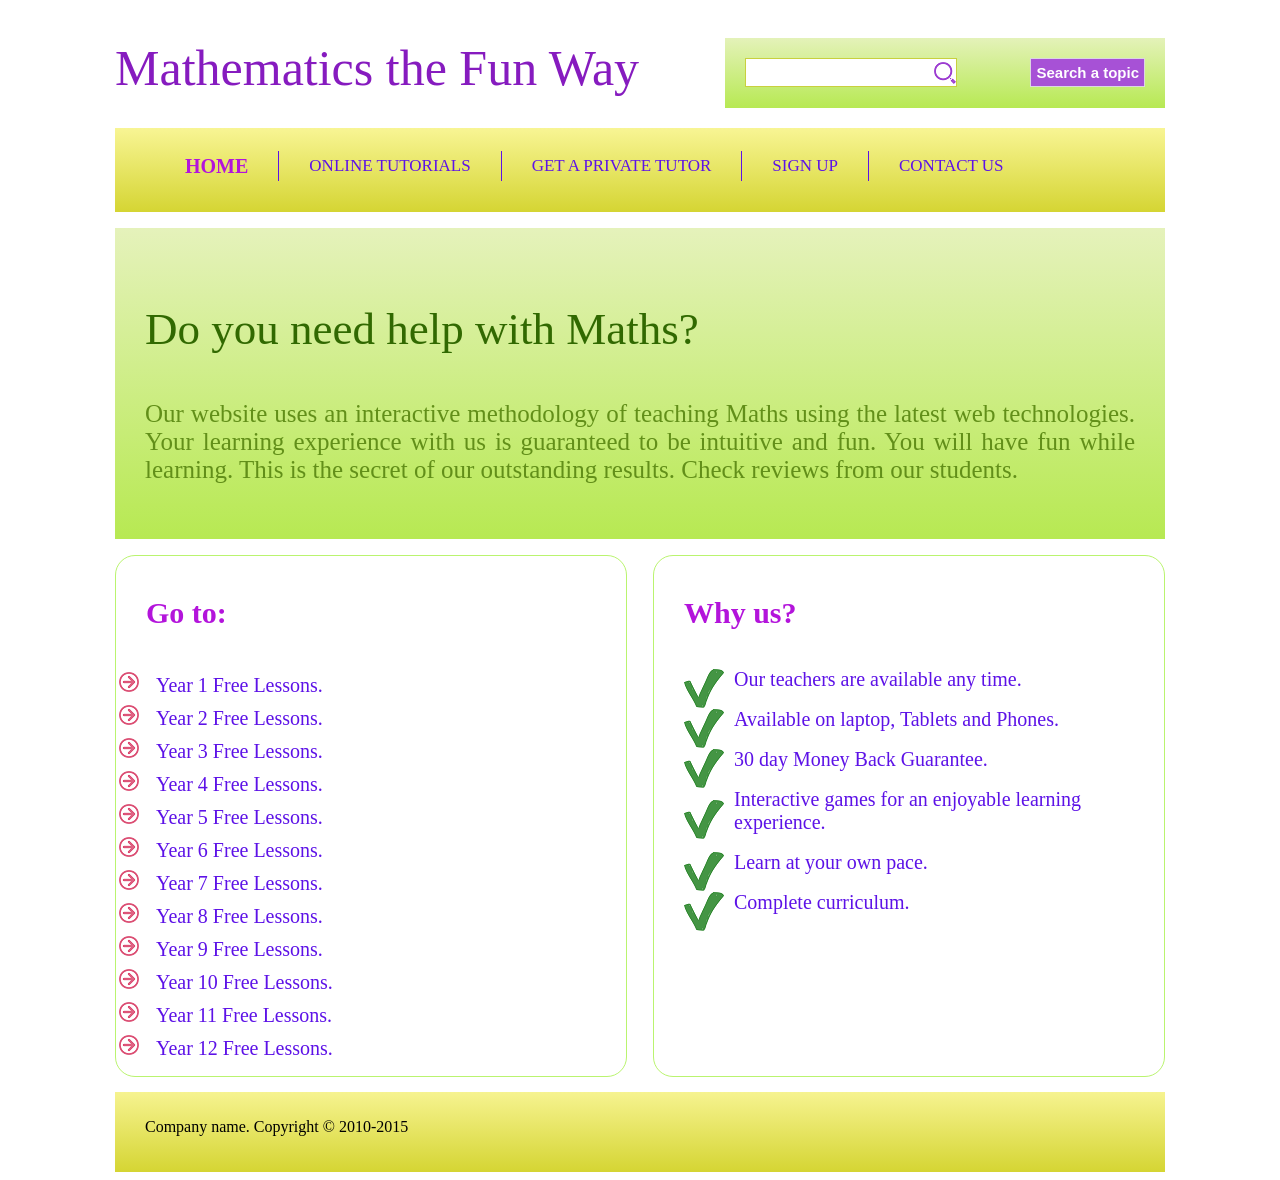
<file: 1. Maths Website (HTML & CSS)/index.html>
<!--index.html-->
<!DOCTYPE html>
<html>
    <head>
        <meta charset="utf-8">
        <title>Maths Website</title>
        <meta name="viewport" content="width=device-width, initial-scale=1.0, user-scalable=yes">
        <link rel="stylesheet" href="styling.css">
    </head>
    
    <body>
        <div id="container">
            <div id="header">
                <div id="brand">
                    <h1><a href="#">Mathematics the Fun Way</a></h1>
                </div>
                <div id="searchBox">
                    <form method="get">
                        <input type="text" class="text">
                        <input type="submit" value="Search a topic" class="submit">
                    </form>
                </div>
                <div class="clear">
                    <!-- removes all div styling -->
                
                </div>
            </div>
            <div id="menu">
                <ul>
                    <li><a href="#" class="active">Home</a></li>
                    <!-- active lets it stay highlighted.  -->
                    <li><a href="#">Online Tutorials</a></li>
                    <li><a href="#">Get a private tutor</a></li>
                    <li><a href="#">Sign up</a></li>
                    <li><a href="#">Contact us</a></li>
                </ul>
            </div>
            <div id="introduction">
                <h3>Do you need help with Maths?</h3>
                <p>Our website uses an interactive methodology of teaching Maths using the latest web technologies. Your learning experience with us is guaranteed to be intuitive and fun. You will have fun while learning. This is the secret of our outstanding results. Check reviews from our students.</p>
            </div>
            <div id="leftsidebar" class="sidebar">
                <h3>Go to:</h3>
                <ul>
                    <li><a href="#">Year 1 Free Lessons.</a></li>
                    <li><a href="#">Year 2 Free Lessons.</a></li>
                    <li><a href="#">Year 3 Free Lessons.</a></li>
                    <li><a href="#">Year 4 Free Lessons.</a></li>
                    <li><a href="#">Year 5 Free Lessons.</a></li>
                    <li><a href="#">Year 6 Free Lessons.</a></li>
                    <li><a href="#">Year 7 Free Lessons.</a></li>
                    <li><a href="#">Year 8 Free Lessons.</a></li>
                    <li><a href="#">Year 9 Free Lessons.</a></li>
                    <li><a href="#">Year 10 Free Lessons.</a></li>
                    <li><a href="#">Year 11 Free Lessons.</a></li>
                    <li><a href="#">Year 12 Free Lessons.</a></li>
                
                </ul>
            </div>
            <div id="rightsidebar" class="sidebar">
                <h3>Why us?</h3>
                <ul>
                    <li><a href="#">Our teachers are available any time.</a></li>
                    <li><a href="#">Available on laptop, Tablets and Phones.</a></li>
                    <li><a href="#">30 day Money Back Guarantee.</a></li>
                    <li><a href="#">Interactive games for an enjoyable learning experience.</a></li>
                    <li><a href="#">Learn at your own pace.</a></li>
                    <li><a href="#">Complete curriculum.</a></li>
                </ul>
            </div>
            <div class="clear"></div>
            <footer class="footer">
                <div>
                    <p>Company name. Copyright &copy; 2010-2015</p>
                </div>
            </footer>
        </div> 
    
    </body>

</html>
</file>
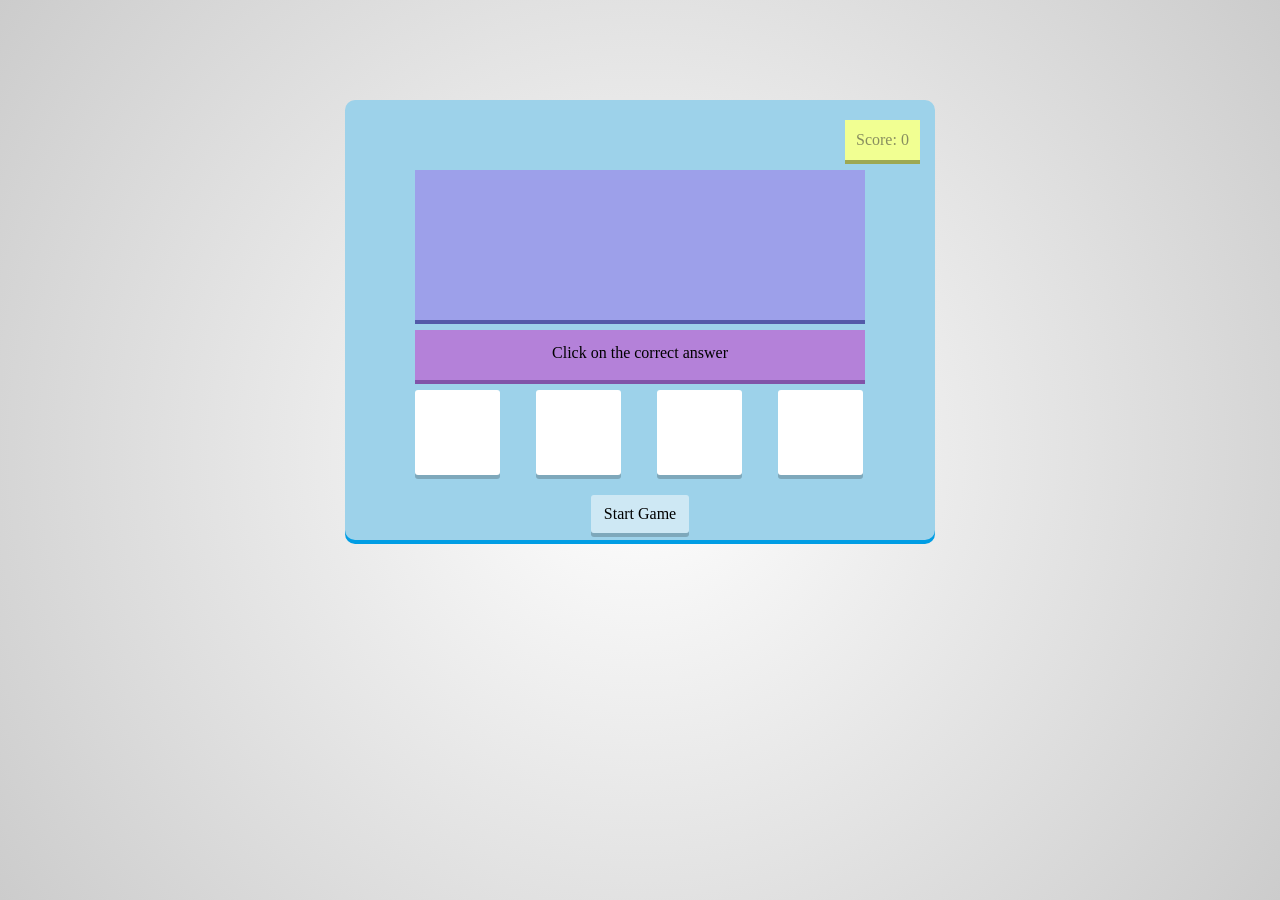
<file: 2. Maths Game (JS)/index.html>
<!--index.html-->
<!DOCTYPE html>
<html lang="en">
    <head>
        <title>Maths Game</title>
        <meta charset="utf-8">
        <meta name="viewport" content="width=device-width, initial-scale=1, user-scalable=yes">
        <link rel="stylesheet" href="styling.css">
    </head>
    
    <body>
        <div id="container">
            <div id="score">
                Score: <span id="scorevalue">0</span>
            </div>
            <div id="correct">
                Correct
            </div>
            <div id="wrong">
                Try again
            </div>
            <div id="question">
                
            </div>
            <div id="instruction">
                Click on the correct answer
            </div>
            <div id="choices">
                <div id="box1" class="box"></div>
                <div id="box2" class="box"></div>
                <div id="box3" class="box"></div>
                <div id="box4" class="box"></div>
            </div>
            <div id="startreset">
                Start Game
            </div>
            <div id="timeremaining">
                Time remaining: <span id="timeremainingvalue">60</span> sec
            </div>
            <div id="gameOver">
                <!-- again wouldnt you just create it here and then hide on pahge load and then just jquery show and hide when needed.  -->
                
            </div>
        </div>
        <script src="javascript.js"></script>
    </body>
</html>
</file>
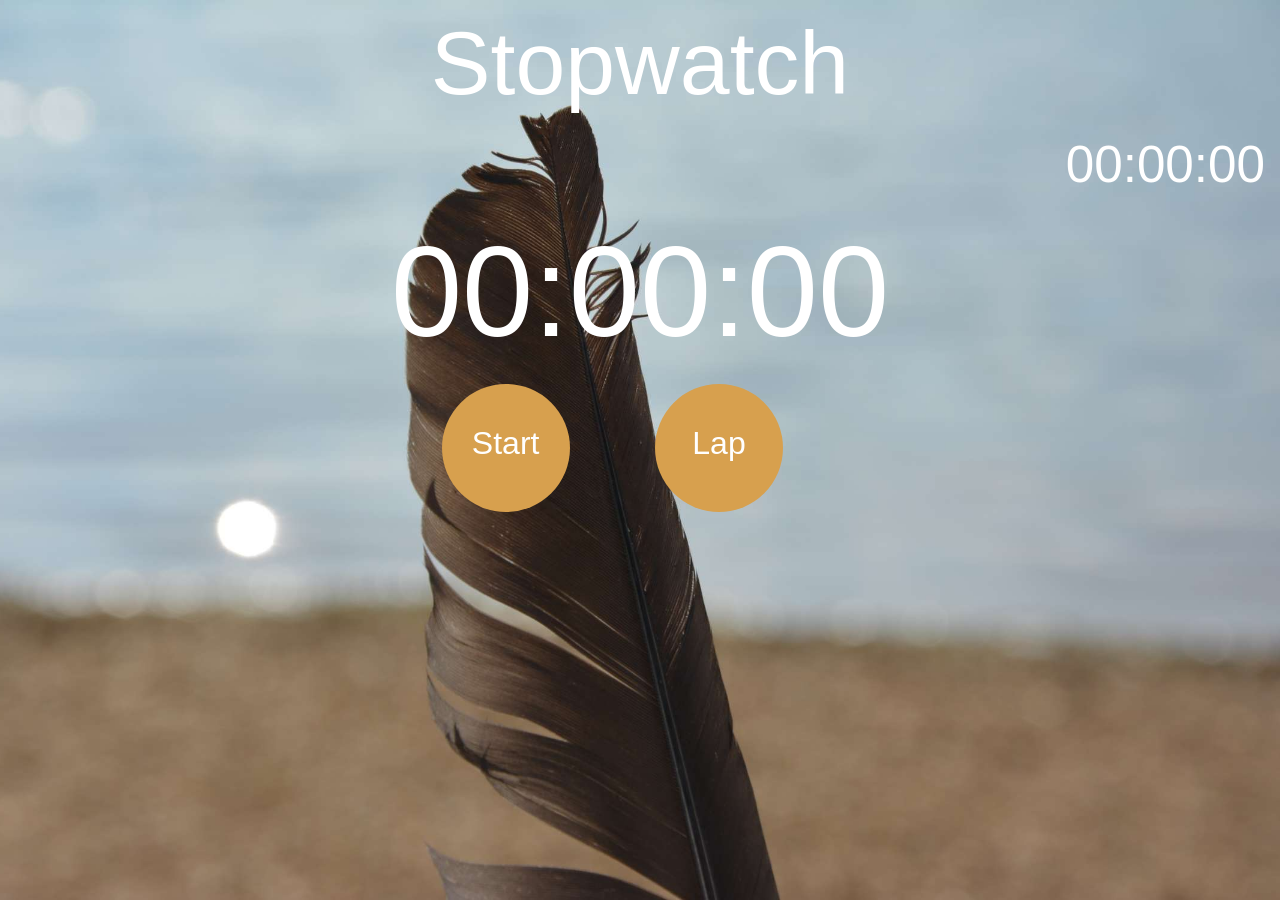
<file: Stopwatch/index.html>
<!--index.html-->
<!DOCTYPE html>
<html lang="en">
  <head>
    <meta charset="utf-8">
    <meta http-equiv="X-UA-Compatible" content="IE=edge">
    <meta name="viewport" content="width=device-width, initial-scale=1">
    <!-- The above 3 meta tags *must* come first in the head; any other head content must come *after* these tags -->
    <title>Stopwatch App</title>

    <!-- Bootstrap -->
    <link href="css/bootstrap.min.css" rel="stylesheet">
    <link href="styling.css" rel="stylesheet">
    <link href='https://fonts.googleapis.com/css?family=Vollkorn' rel='stylesheet' type='text/css'>

  </head>
  <body>
        
      <!--Title-->
      <div class="container-fluid">
          <div id="header">Stopwatch</div>
      
      <!--Lap Time-->
      <div id="lap"><span id="lapminute">00</span>:<span id="lapsecond">00</span>:<span id="lapcentisecond">00</span></div>
      
      <!--Time-->
      <div id="time"><span id="timeminute">00</span>:<span id="timesecond">00</span>:<span id="timecentisecond">00</span></div>
      
      <!--Controls-->
      <div id="controlsContainer" class="row">
          <div class="col-xs-2 col-xs-offset-4">
              <div id="startButton" class="control">
                  Start
              </div>
              <div id="stopButton" class="control">
                  Stop
              </div>
              <div id="resumeButton" class="control">
                  Resume
              </div>
          </div>
          <div class="col-xs-2">
              <div id="lapButton" class="control">
                  Lap
              </div>
              <div id="resetButton" class="control">
                  Reset
              </div>
          </div>
      </div>
          
        <!--Laps-->
        <div id="laps"></div>  
          
    </div>
      
    <!-- jQuery (necessary for Bootstrap's JavaScript plugins) -->
    <script src="https://ajax.googleapis.com/ajax/libs/jquery/1.11.3/jquery.min.js"></script>
    <!-- Include all compiled plugins (below), or include individual files as needed -->
    <script src="js/bootstrap.min.js"></script>
    <script src="stopwatch.js"></script>  
  </body>
</html>
</file>
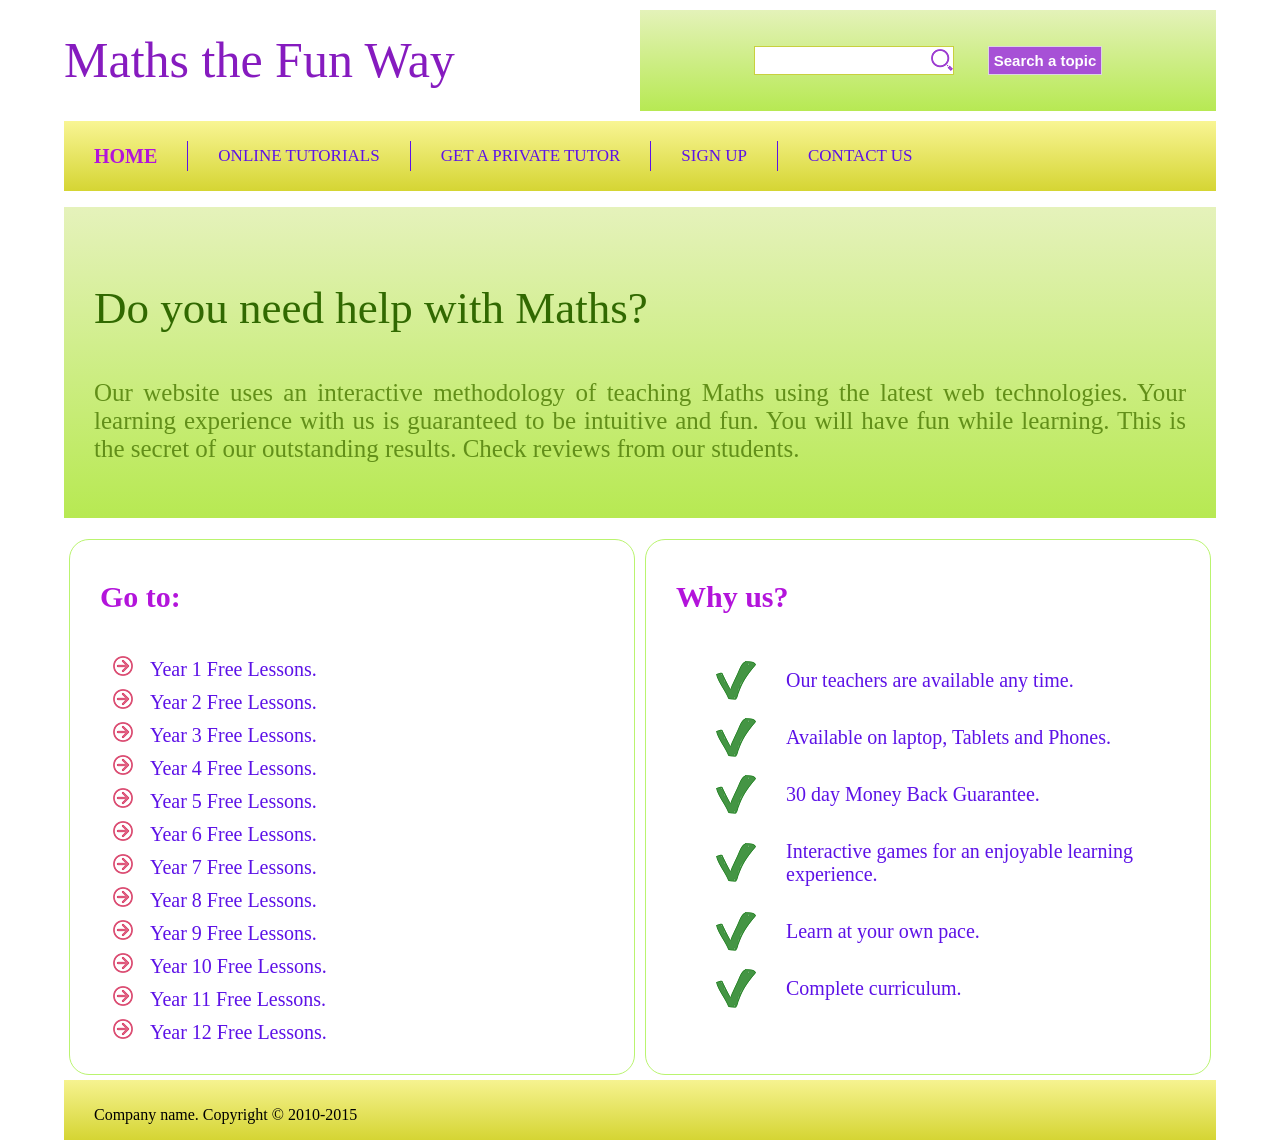
<file: Maths+Website+Flexbox+-+Your+final+code/Maths Website Flexbox - Your final code/index.html>
<!--index.html-->
<!DOCTYPE html>
<html>
    <head>
        <meta charset="utf-8">
        <title>Maths Website</title>
        <meta name="viewport" content="width=device-width, initial-scale=1.0, user-scalable=yes">
        <link rel="stylesheet" href="styling.css">
    </head>

    <body>
        <div id="container">
            <div id="header">
                <div id="brand">
                    <h1><a href="#">Maths the Fun Way</a></h1>
                </div>
                <div id="searchBox">
                    <form method="get">
                        <input type="text" class="text">
                        <input type="submit" value="Search a topic" class="submit">
                    </form>
                </div>
                <div class="clear">

                </div>
            </div>
            <div id="menu">
                <a href="#" class="active">Home</a>
                <a href="#">Online Tutorials</a>
                <a href="#">Get a private tutor</a>
                <a href="#">Sign up</a>
                <a href="#">Contact us</a>
            </div>
            <div id="introduction">
                <h3>Do you need help with Maths?</h3>
                <p>Our website uses an interactive methodology of teaching Maths using the latest web technologies. Your learning experience with us is guaranteed to be intuitive and fun. You will have fun while learning. This is the secret of our outstanding results. Check reviews from our students.</p>
            </div>
            <div class="sidebars">
                <div class="sidebarWrapper">
                    <div id="leftsidebar" class="sidebar">
                        <h3>Go to:</h3>
                        <ul>
                            <li><a href="#">Year 1 Free Lessons.</a></li>
                            <li><a href="#">Year 2 Free Lessons.</a></li>
                            <li><a href="#">Year 3 Free Lessons.</a></li>
                            <li><a href="#">Year 4 Free Lessons.</a></li>
                            <li><a href="#">Year 5 Free Lessons.</a></li>
                            <li><a href="#">Year 6 Free Lessons.</a></li>
                            <li><a href="#">Year 7 Free Lessons.</a></li>
                            <li><a href="#">Year 8 Free Lessons.</a></li>
                            <li><a href="#">Year 9 Free Lessons.</a></li>
                            <li><a href="#">Year 10 Free Lessons.</a></li>
                            <li><a href="#">Year 11 Free Lessons.</a></li>
                            <li><a href="#">Year 12 Free Lessons.</a></li>

                        </ul>
                    </div>
                </div>
                <div class="sidebarWrapper">
                    <div id="rightsidebar" class="sidebar">
                        <h3>Why us?</h3>
                        <ul>
                            <li><a href="#">Our teachers are available any time.</a></li>
                            <li><a href="#">Available on laptop, Tablets and Phones.</a></li>
                            <li><a href="#">30 day Money Back Guarantee.</a></li>
                            <li><a href="#">Interactive games for an enjoyable learning experience.</a></li>
                            <li><a href="#">Learn at your own pace.</a></li>
                            <li><a href="#">Complete curriculum.</a></li>
                        </ul>
                    </div>
                </div>


            </div>
            <div class="clear"></div>
            <footer class="footer">
                <div>
                    <p>Company name. Copyright &copy; 2010-2015</p>
                </div>
            </footer>
        </div> 

    </body>

</html>
</file>
<file: 1. Maths Website (HTML & CSS)/styling.css>
/*styling.css*/
body{
    font: Arial, Helvetica, sans-serif;
    /* set font family.  */
}

#container {
    width: 1050px;
    /* sets fixed width. This is not needed now.  */
/*    border: 1px solid grey;*/
    margin: 0 auto;
}

#header{
    height: 100px;
    padding: 10px 0;
}

#brand{
    float: left;   
    /* this is old school responsive. This kepy Mathematics the right way to the left.  */
}

h1 a{
    font-size: 50px; 
    font-weight: 100;
    color: #861BBF;
    text-decoration: none;
}

#searchBox{
    float: right;
    background: linear-gradient(#E4F2B9, #B7E953);
    background: -webkit-linear-gradient(#E4F2B9, #B7E953);
    background: -o-linear-gradient(#E4F2B9, #B7E953);
    background: -moz-linear-gradient(#E4F2B9, #B7E953);
    /* three of these are different browsers.  */
    width: 400px;
    height: 50px;
    padding: 20px 20px 0 20px;
    margin-top: 20px;
}

.text{
    float: left; 
    width: 200px;
    padding: 5px;
    font-size: 15px;
    color: #E36A0C;
    background: white url(images/search.png) right center no-repeat;
    /* i had no idea you could set a background color and an image.  */
    border: 1px solid #C8D03E;
}

.submit{
    float: right;
    padding: 5px;
    font-weight: bold;
    color: white;
    background: #A751D6;
    font-size: 15px;
    border: 1px solid #DCD5E1;
}

.clear{
    clear: both;   
}

#menu{
    height: 70px;
    /* background height.  */
    background: linear-gradient(#F8F594, #D5D533);
    background: -webkit-linear-gradient(#F8F594, #D5D533);
    background: -o-linear-gradient(#F8F594, #D5D533);
    background: -moz-linear-gradient(#F8F594, #D5D533);
    padding: 7px 0;
}
ul{
    list-style: none;  
     /*removes the dots  */
}

#menu ul li{
    float: left;
    padding: 0 30px;
    height: 30px;
    /* list elements are 30pc high, padding left and right 30px and float items to the left. */
    border-right: 1px solid #5d12e7;
    /* sets all border.  */
}

#menu ul li:last-child{
    border-right: none;   
    /* in the menu select the last child and give it no border. */
}

#menu ul li a{
    text-decoration: none;
    text-transform: uppercase;
    font-size: 17px;
    color: #5d12e7;
    line-height: 30px;
    -webkit-transition: font-size 0.3s ease;
    -moz-transition: font-size 0.3s ease;
    -o-transition: font-size 0.3s ease;
    -ms-transition: font-size 0.3s ease;
    transition: font-size 0.3s ease;
    /* transition increases the font size to size 17 with a 0.3s release. transforming everything to uppercase.  */
}

#menu ul li a:hover, #menu ul li a.active{
    font-size: 20px;
    font-weight: bold;
    color: #B314DB;
}

#introduction{
    background: linear-gradient(#E5F2BB, #B7E952); 
    /* linear gradfient defaults it from top to bottom. you can rotate and do a bunch of other shit if needed. */
    background: -webkit-linear-gradient(#E5F2BB, #B7E952); 
    background: -o-linear-gradient(#E5F2BB, #B7E952); 
    background: -moz-linear-gradient(#E5F2BB, #B7E952); 
    padding: 30px;
    margin: 16px 0;
}

#introduction h3{
    font-size: 45px;
    color: #316901;
    font-weight: normal;
}

#introduction p{
    font-size: 25px; 
    color: #628F19;
    text-align: justify;
}

.sidebar{
    height: 500px;
    width: 450px;
    border: 1px solid #BAF46F;
    border-radius: 20px;
    padding: 10px 30px;
}

.sidebar h3{
    color: #B314DB;
    font-size: 30px;
}

.sidebar ul{
    padding-top: 8px; 
    padding-left: 0px;  
}
#leftsidebar ul li{
    padding: 4px 10px 4px 10px;
    list-style-image: url(images/arrow.png);
    /* list style image replaces the dot points. this is handy. */
}

#rightsidebar ul li{
    padding: 0px 0 17px 50px;
    background: url(images/tick.png) no-repeat left center;
}
.sidebar ul li a{
    text-decoration: none;
    font-size: 20px;
    color: #5d12e7;
    -webkit-transition: font-size 0.3s ease;
    -moz-transition: font-size 0.3s ease;
    -o-transition: font-size 0.3s ease;
    -ms-transition: font-size 0.3s ease;
    transition: font-size 0.3s ease;
}

.sidebar ul li a:hover, .sidebar ul li a.active{
    text-decoration: none;
    color: #B314DB;
    font-size: 23px;
    font-weight: bold;
}


#leftsidebar{
    float: left;   
}

#rightsidebar{
    float: right;
}

.footer{
    height: 60px;
    background: linear-gradient(#F6F390, #D5D533);
    background: -webkit-linear-gradient(#F6F390, #D5D533);
    background: -o-linear-gradient(#F6F390, #D5D533);
    background: -moz-linear-gradient(#F6F390, #D5D533);
    padding: 10px 30px;
    margin-top: 15px
}
</file>
<file: 2. Maths Game (JS)/styling.css>
/*styling.css*/
html{
    height: 100%;
    background: radial-gradient(circle, #fff, #ccc);
    background: -webkit-radial-gradient(circle, #fff, #ccc);   
    background: -o-radial-gradient(circle, #fff, #ccc);   
    background: -moz-radial-gradient(circle, #fff, #ccc);
}

#container{
    height: 400px;
    width: 550px;
    background-color: #9DD2EA;
    margin: 100px auto;
    padding: 20px;
    border-radius: 10px;
    box-shadow: 0px 4px 0px 0px #009de4;
    -moz-box-shadow: 0px 4px 0px 0px #009de4;
    -webkit-box-shadow: 0px 4px 0px 0px #009de4;
/*        box-shadow: [horizontal offset] [vertical offset] [blur radius] [optional spread radius] [color]*/
    position: relative;
}

#score{
    background-color: #F1FF92;
    color: #888E5F;
    padding: 11px;
    position: absolute;
    left: 500px;
    box-shadow: 0px 4px 0px #9da853;
    -moz-box-shadow: 0px 4px 0px #9da853;
    -webkit-box-shadow: 0px 4px 0px #9da853;
}

#correct{
    position: absolute;
    left: 260px;
    background-color: #42e252;
    color: white;
    padding: 11px;
    display: none;
}

#wrong{
    position: absolute;
    left: 250px;
    background-color: #de401a;
    color: white;
    padding: 11px;
    display: none;
}

#question{
    width: 450px;
    height: 150px;
    margin: 50px auto 10px auto;
    background-color: #9DA0EA;
    box-shadow: 0px 4px #535aa8;
    -moz-box-shadow: 0px 4px #535aa8;
    -webkit-box-shadow: 0px 4px #535aa8;
    font-size: 100px;
    text-align: center;
    font-family: cursive, sans-serif;
    color: black;
}

#instruction{
    width: 450px;
    height: 50px;
    background-color: #B481D9;
    margin: 10px auto;
    text-align: center;
    line-height: 45px;
    box-shadow: 0px 4px #8153a8;
    -moz-box-shadow: 0px 4px #8153a8;
    -webkit-box-shadow: 0px 4px #8153a8;
}

#choices{
    width: 450px;
    height: 100px;
    margin: 5px auto;
}

.box{
    width: 85px;
    height: 85px;
    background-color: white;
    float: left;
    margin-right: 36px;
    border-radius: 3px;
    cursor: pointer;
    box-shadow: 0px 4px rgba(0, 0, 0, 0.2);
    -moz-box-shadow: 0px 4px rgba(0, 0, 0, 0.2);
    -webkit-box-shadow: 0px 4px rgba(0, 0, 0, 0.2);
    text-align: center;
    line-height: 80px;
    position: relative;
    transition: all 0.2s;
    -webkit-transition: all 0.2s;
    -moz-transition: all 0.2s;
    -o-transition: all 0.2s;
    -ms-transition: all 0.2s;
}

.box:hover, #startreset:hover{
/*    background-color: #9C89F6;*/
/*    color: white;*/
/*    box-shadow: 0px 4px #6b54d3;*/
/*    -moz-box-shadow: 0px 4px #6b54d3;*/
/*    -webkit-box-shadow: 0px 4px #6b54d3;*/
}

.box:active, #startreset:active{
    background-color: #9C89F6;
    color: white;
    box-shadow: 0px 0px #6b54d3; 
    -moz-box-shadow: 0px 0px #6b54d3; 
    -webkit-box-shadow: 0px 0px #6b54d3; 
    top: 4px;
}
#box4{
    margin-right: 0;   
}

#startreset{
    width: 78px;
    padding: 10px;
    background-color: rgba(255,255,255,0.5);
    margin: 0 auto;
    border-radius: 3px;
    cursor: pointer;
    box-shadow: 0px 4px rgba(0, 0, 0, 0.2);
    -moz-box-shadow: 0px 4px rgba(0, 0, 0, 0.2);
    -webkit-box-shadow: 0px 4px rgba(0, 0, 0, 0.2);
    text-align: center;
    position: relative;
    transition: all 0.2s;
    -webkit-transition: all 0.2s;
    -moz-transition: all 0.2s;
    -o-transition: all 0.2s;
    -ms-transition: all 0.2s;   
}

#timeremaining{
    width: 152px;
    padding: 10px;
    position: absolute;
    top: 395px;
    left: 400px;
    background-color: rgba(181, 235, 36, 0.8);
    border-radius: 3px;
    box-shadow: 0px 4px rgba(0, 0, 0, 0.2);
    -moz-box-shadow: 0px 4px rgba(0, 0, 0, 0.2);
    -webkit-box-shadow: 0px 4px rgba(0, 0, 0, 0.2);
/*    visibility: hidden;*/
    display: none;
}

#gameOver{
    height: 200px;
    width: 500px;
    background: linear-gradient(#F3CA6B, #F3706C);
    background: -webkit-linear-gradient(#F3CA6B, #F3706C);
    background: -o-linear-gradient(#F3CA6B, #F3706C);
    background: -moz-linear-gradient(#F3CA6B, #F3706C);
    color: white;
    font-size: 2.5em;
    text-align: center;
    text-transform: uppercase;
    position: absolute;
    top: 100px;
    left: 45px;
    z-index: 2;
    display: none;
    
}
</file>
<file: Stopwatch/styling.css>
/*styling.css*/
body {
    background: url(images/picture.jpg) center center fixed;
    background-size: cover;
    /* easier than setting width height 100 100.  */
    color: #fff;
}

/*title*/
#header{
    text-align: center;
    font-size: 7vw;
}

/*Lap*/ 
/* This is the time on the right hand side and not the table */
#lap{
    text-align: right;
    font-size: 4vw;
}

/*Time*/
#time{
    text-align: center;
    font-size: 10vw;
}

/*Buttons*/
#controlsContainer{
    margin-bottom: 100px;   
}

.control{
    color: white;
    background-color: #d7A04e;
    height: 10vw;
    width: 10vw;
    border-radius: 100%;
    text-align: center;
    padding: 20% 0;
    font-size: 2.5vw;
    cursor: pointer;
}

.control:active{
    background-color: #fff;
    color: #d7A04e;
}

/*laps*/
#laps{
    max-height: 270px;
    /* overflow-y: scroll; */
}

.lap{
    /* note THESE ARE THE CLASSES AND NOT THE IDS. SO THESE ARE ASSOCIATED TO THE TABLE>  */
    height: 50px;
    border-bottom: 1px solid white;
    /* creates the table structure.  */
    margin: 15px;
}
/* as lap time title and lap time are in the table at the bottom, the simplest way to display them so they arent on top of one another (both created as divs) is float left and right.  */
.laptimetitle{
    font-size: 2em;
    float: left;
}

.laptime{
    font-size: 2em;
    float: right;
}
</file>
<file: Maths+Website+Flexbox+-+Your+final+code/Maths Website Flexbox - Your final code/styling.css>
/*styling.css*/
body{
    font: Arial, Helvetica, sans-serif;
    margin: 0;
    padding: 0;
}

*{
    box-sizing: border-box;
}

#container {
    width: 90%;
    /*    border: 1px solid grey;*/
    margin: 0 auto;
    display: flex;
    flex-direction: column;
    height: 100vh;
}

#header{
    /*    height: 100px;*/
    padding: 10px 0;
    display: flex;
    flex-wrap: wrap;
}

#brand{
    /*    float: left;   */
    flex: 50%;
}

h1 a{
    font-size: 50px; 
    font-weight: 100;
    color: #861BBF;
    text-decoration: none;
}

#searchBox{
    /*    float: right;*/
    flex: 50%;
    background: linear-gradient(#E4F2B9, #B7E953);
    background: -webkit-linear-gradient(#E4F2B9, #B7E953);
    background: -o-linear-gradient(#E4F2B9, #B7E953);
    background: -moz-linear-gradient(#E4F2B9, #B7E953);
    min-width: 400px;
    /*    height: 50px;*/
    padding: 20px;
    /*    margin-top: 20px;*/
    display: flex;
    justify-content: center;
    align-items: center;
    /* because this entire searchbox has justify content and align items as center you dont need float left and right. so to separate them you just need to add a margin left. */
}

.text{
    /* float: left;  */
    width: 200px;
    padding: 5px;
    margin-right: 30px;
    font-size: 15px;
    color: #E36A0C;
    background: white url(images/search.png) right center no-repeat;
    border: 1px solid #C8D03E;
}

.submit{
    /* float: right; */
    padding: 5px;
    font-weight: bold;
    color: white;
    background: #A751D6;
    font-size: 15px;
    border: 1px solid #DCD5E1;
}

.clear{
    clear: both;   
}

#menu{
/*    height: 150px;*/
    background: linear-gradient(#F8F594, #D5D533);
    background: -webkit-linear-gradient(#F8F594, #D5D533);
    background: -o-linear-gradient(#F8F594, #D5D533);
    background: -moz-linear-gradient(#F8F594, #D5D533);
    padding: 20px 0;
    display: flex;
    flex-wrap: wrap;
}


#menu a{
    /*    float: left;*/
    padding: 0 30px;
    height: 30px;
    border-right: 1px solid #5d12e7;
}

#menu a:last-child{
    border-right: none;   
}

#menu a{
    text-decoration: none;
    text-transform: uppercase;
    font-size: 17px;
    color: #5d12e7;
    line-height: 30px;
    -webkit-transition: font-size 0.3s ease;
    -moz-transition: font-size 0.3s ease;
    -o-transition: font-size 0.3s ease;
    -ms-transition: font-size 0.3s ease;
    transition: font-size 0.3s ease;
}

#menu a:hover, #menu a.active{
    font-size: 20px;
    font-weight: bold;
    color: #B314DB;
}
/*small screens: vertical menu*/
@media screen and (max-width: 700px){
    #menu{
        flex-direction: column;
        align-content: center;
    }
    #menu a{
        border-right: none;
    }
}

#introduction{
    background: linear-gradient(#E5F2BB, #B7E952); 
    background: -webkit-linear-gradient(#E5F2BB, #B7E952); 
    background: -o-linear-gradient(#E5F2BB, #B7E952); 
    background: -moz-linear-gradient(#E5F2BB, #B7E952); 
    padding: 30px;
    margin: 16px 0;
}

#introduction h3{
    font-size: 45px;
    color: #316901;
    font-weight: normal;
}

#introduction p{
    font-size: 25px; 
    color: #628F19;
    text-align: justify;
}

/*sidebars*/
.sidebars{
    display: flex;
    flex-wrap: wrap;
    /* Having both of these in tandem is super important. flex-wrap pushes it to the next line when the width of the container is taken. */
}
.sidebarWrapper{
    padding: 5px;
    flex: 50%;
}
.sidebar{
    height: 100%;
    width: 100%;
    border: 1px solid #BAF46F;
    border-radius: 20px;
    padding: 10px 30px;
/*    flex: 50%;*/
}

.sidebar h3{
    color: #B314DB;
    font-size: 30px;
}

.sidebar ul{
    padding-top: 8px;   
    list-style: none;
}
#leftsidebar ul li{
    padding: 4px 0 4px 10px;
    list-style-image: url(images/arrow.png);
}

#rightsidebar ul li{
    padding: 17px 0 17px 70px;
    background: url(images/tick.png) no-repeat left center;
}
.sidebar ul li a{
    text-decoration: none;
    font-size: 20px;
    color: #5d12e7;
    -webkit-transition: font-size 0.3s ease;
    -moz-transition: font-size 0.3s ease;
    -o-transition: font-size 0.3s ease;
    -ms-transition: font-size 0.3s ease;
    transition: font-size 0.3s ease;
}

.sidebar ul li a:hover, .sidebar ul li a.active{
    text-decoration: none;
    color: #B314DB;
    font-size: 23px;
    font-weight: bold;
}


/*
#leftsidebar{
    float: left;   
}

#rightsidebar{
    float: right;
}
*/

.footer{
    height: 60px;
    background: linear-gradient(#F6F390, #D5D533);
    background: -webkit-linear-gradient(#F6F390, #D5D533);
    background: -o-linear-gradient(#F6F390, #D5D533);
    background: -moz-linear-gradient(#F6F390, #D5D533);
    padding: 10px 30px;
    margin-top: auto;
    /* fixes shit to bottom once you set the body container at 100vh */
}
</file>
